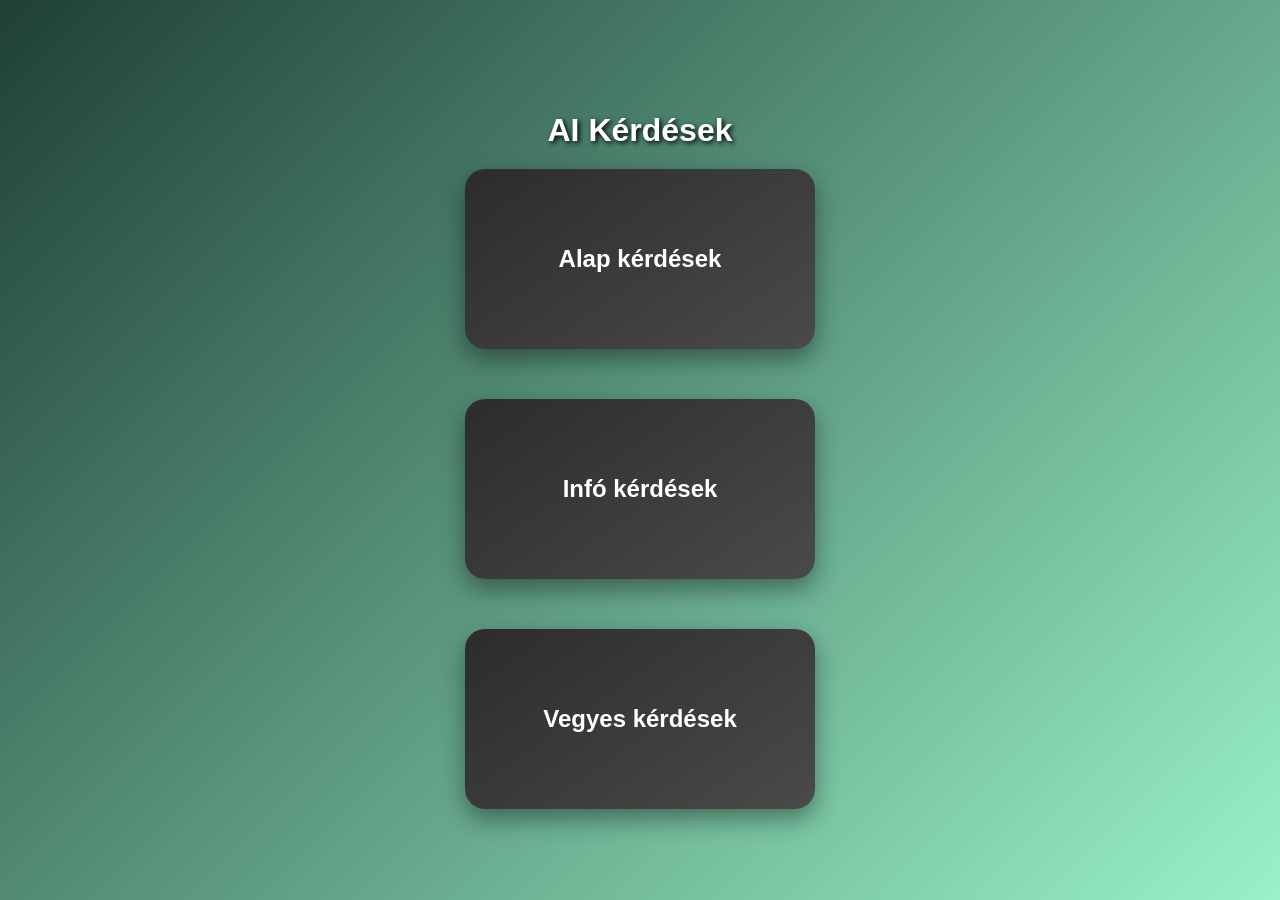
<file: index.html>
<!DOCTYPE html>
<html lang="hu">
<head>
    <meta charset="UTF-8">
    <meta name="viewport" content="width=device-width, initial-scale=1.0">
    <link rel="stylesheet" href="index.css">
    <title>AI Kérdések - Főoldal</title>
</head>
<body>
    <h1>AI Kérdések</h1>

    <div class="focsoport">
        <a class="kocka-link" href="alap.html">Alap kérdések</a>
        <a class="kocka-link" href="info.html">Infó kérdések</a>
        <a class="kocka-link" href="vegyes.html">Vegyes kérdések</a>
    </div>
</body>
</html>
</file>
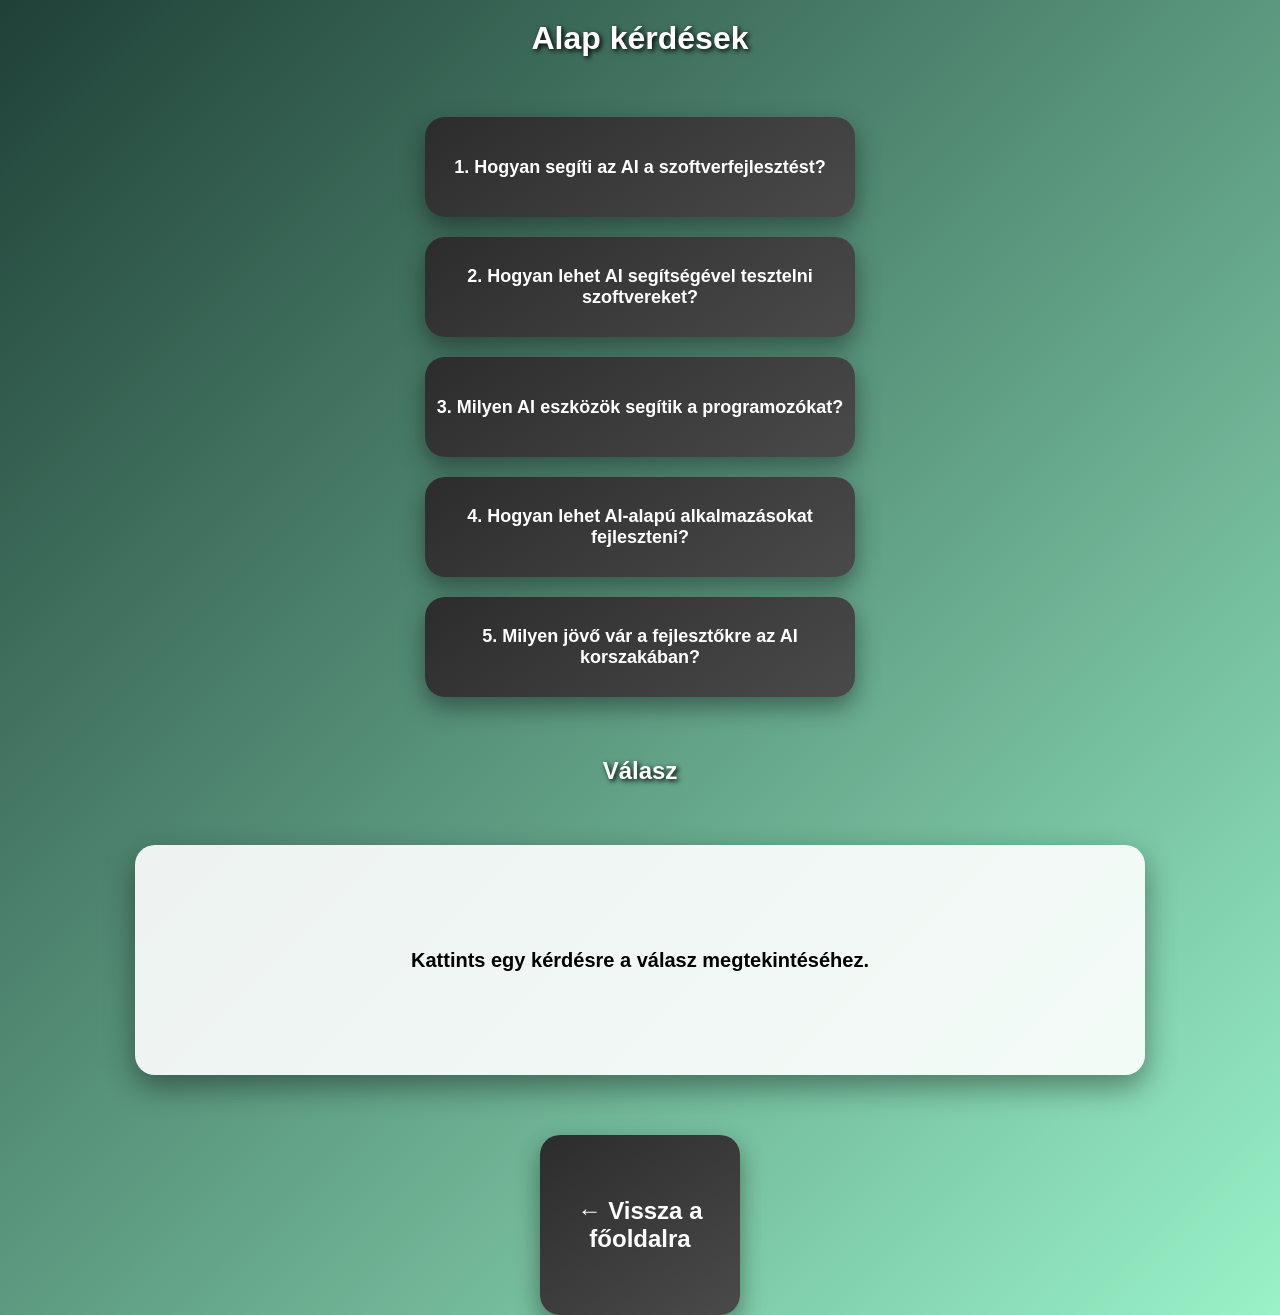
<file: alap.html>
<!DOCTYPE html>
<html lang="hu">
<head>
    <meta charset="UTF-8">
    <meta name="viewport" content="width=device-width, initial-scale=1.0">
    <link rel="stylesheet" href="index.css">
    <title>Alap kérdések</title>
</head>
<body>
    <h1>Alap kérdések</h1>

    <div class="gombok-csoport">
        <button class="kocka" value="1">1. Hogyan segíti az AI a szoftverfejlesztést?</button>
        <button class="kocka" value="2">2. Hogyan lehet AI segítségével tesztelni szoftvereket?</button>
        <button class="kocka" value="3">3. Milyen AI eszközök segítik a programozókat?</button>
        <button class="kocka" value="4">4. Hogyan lehet AI-alapú alkalmazásokat fejleszteni?</button>
        <button class="kocka" value="5">5. Milyen jövő vár a fejlesztőkre az AI korszakában?</button>
    </div>

    <h2>Válasz</h2>
    <div class="valasz-box">
        <p id="valasz">Kattints egy kérdésre a válasz megtekintéséhez.</p>
    </div>

    <div class="vissza-div">
        <a class="kocka-link vissza" href="index.html">← Vissza a főoldalra</a>
    </div>

    <script src="alap.js"></script>
</body>
</html>
</file>
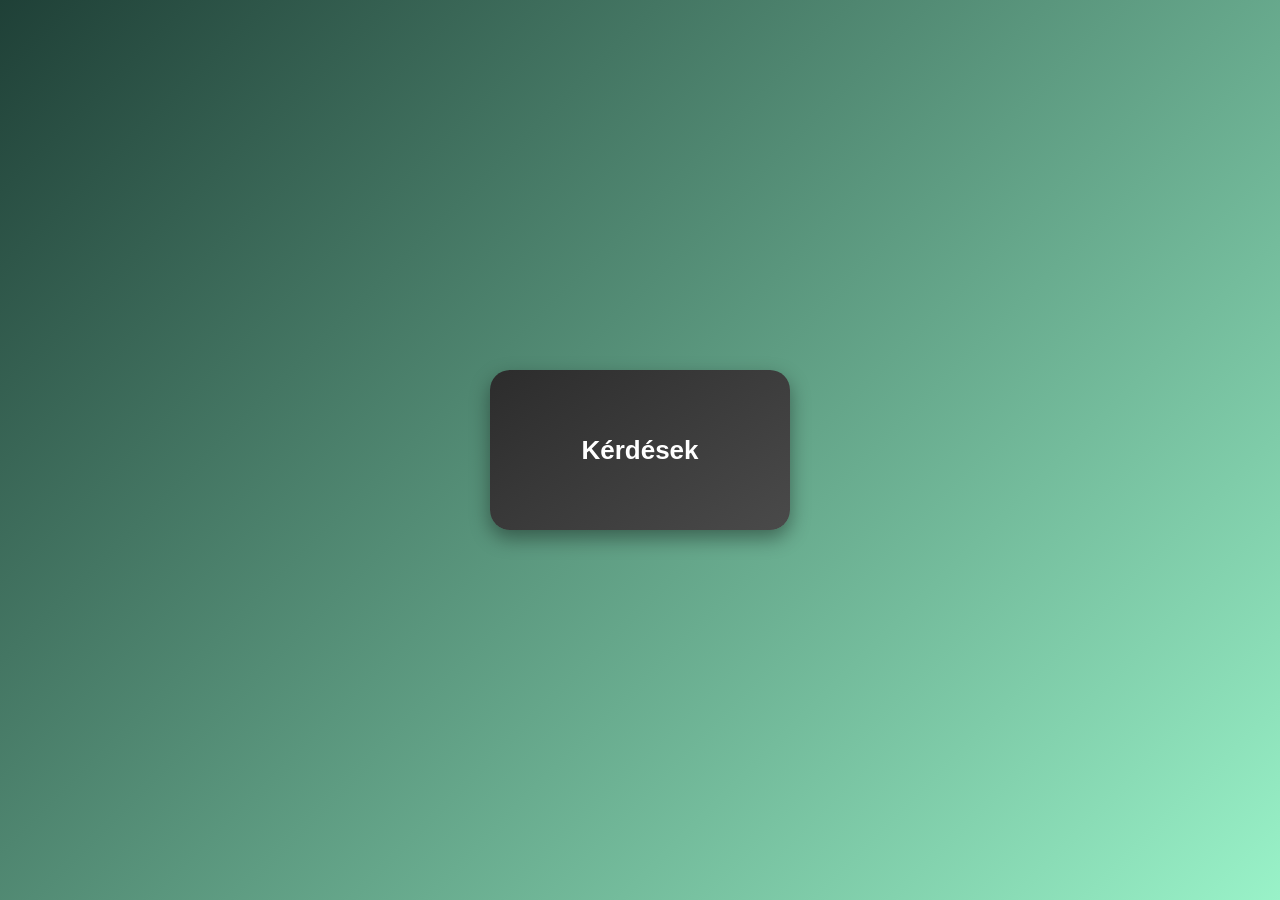
<file: alapolda.html>
<!DOCTYPE html>
<html lang="hu">
<head>
    <meta charset="UTF-8">
    <meta name="viewport" content="width=device-width, initial-scale=1.0">
    <title>Alap oldal</title>
    <link rel="stylesheet" href="projekt.css">
</head>
<body>
    <div class="alap-focsoport">
        <a class="kocka-link nagy" href="index.html">Kérdések</a>
    </div>
</body>
</html>
</file>
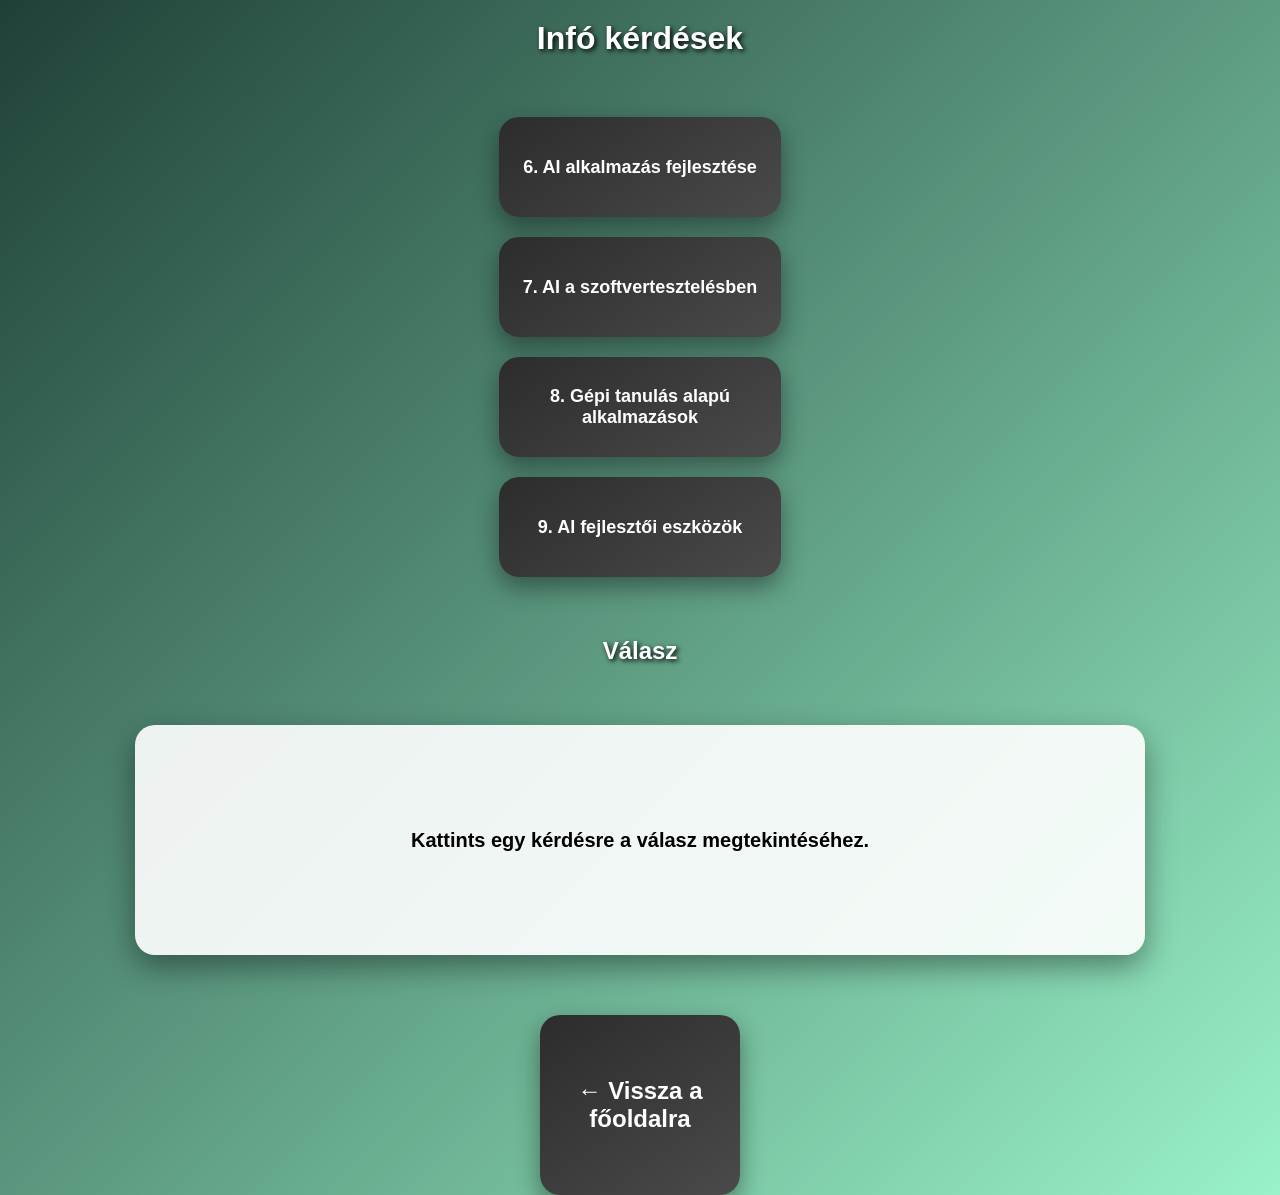
<file: info.html>
<!DOCTYPE html>
<html lang="hu">
<head>
    <meta charset="UTF-8">
    <meta name="viewport" content="width=device-width, initial-scale=1.0">
    <link rel="stylesheet" href="index.css">
    <title>Infó kérdések</title>
</head>
<body>
    <h1>Infó kérdések</h1>

    <div class="gombok-csoport">
        <button class="kocka" value="6">6. AI alkalmazás fejlesztése</button>
        <button class="kocka" value="7">7. AI a szoftvertesztelésben</button>
        <button class="kocka" value="8">8. Gépi tanulás alapú alkalmazások</button>
        <button class="kocka" value="9">9. AI fejlesztői eszközök</button>
    </div>

    <h2>Válasz</h2>
    <div class="valasz-box">
        <p id="valasz">Kattints egy kérdésre a válasz megtekintéséhez.</p>
    </div>

    <div class="vissza-div">
        <a class="kocka-link vissza" href="index.html">← Vissza a főoldalra</a>
    </div>

    <script src="info.js"></script>
</body>
</html>
</file>
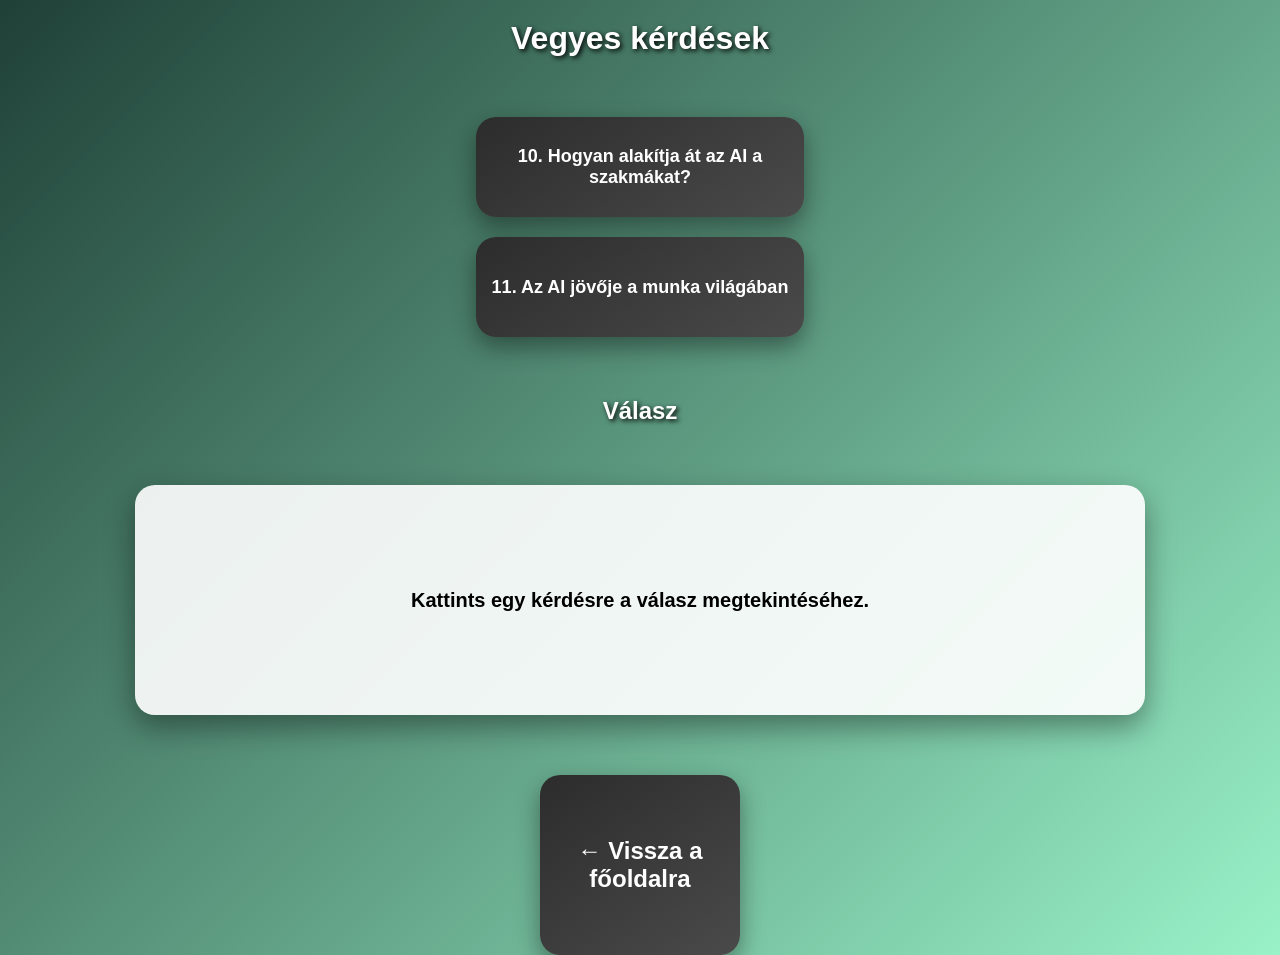
<file: vegyes.html>
<!DOCTYPE html>
<html lang="hu">
<head>
    <meta charset="UTF-8">
    <meta name="viewport" content="width=device-width, initial-scale=1.0">
    <link rel="stylesheet" href="index.css">
    <title>Vegyes kérdések</title>
</head>
<body>
    <h1>Vegyes kérdések</h1>

    <div class="gombok-csoport">
        <button class="kocka" value="10">10. Hogyan alakítja át az AI a szakmákat?</button>
        <button class="kocka" value="11">11. Az AI jövője a munka világában</button>
    </div>

    <h2>Válasz</h2>
    <div class="valasz-box">
        <p id="valasz">Kattints egy kérdésre a válasz megtekintéséhez.</p>
    </div>

    <div class="vissza-div">
        <a class="kocka-link vissza" href="index.html">← Vissza a főoldalra</a>
    </div>

    <script src="vegyes.js"></script>
</body>
</html>
</file>
<file: index.css>
/* --- Alap háttér és betűtípus minden oldalra --- */
body {
    margin: 0;
    font-family: Arial, sans-serif;
    color: white;
    background: linear-gradient(135deg, #1f4037, #99f2c8);
    min-height: 100vh;
    display: flex;
    flex-direction: column;
    justify-content: center;
    align-items: center;
}

/* Címsorok */
h1, h2 {
    text-align: center;
    margin: 20px 0;
    text-shadow: 2px 2px 5px black;
}

/* --- Főoldali és vissza linkek --- */
.focsoport, .alap-focsoport {
    display: flex;
    justify-content: center;
    gap: 50px;
    flex-direction: column; /* egymás alatt */
    align-items: center;
}

/* Nagy menü kockák */
.kocka-link {
    display: flex;
    justify-content: center;
    align-items: center;
    width: 350px;
    height: 180px;
    font-size: 24px;
    font-weight: bold;
    text-align: center;
    color: white;
    text-decoration: none;
    border-radius: 20px;
    background: linear-gradient(145deg, #2c2c2c, #4a4a4a);
    box-shadow: 0 10px 25px rgba(0,0,0,0.4);
    transition: all 0.3s ease;
}

.kocka-link:hover {
    transform: scale(1.1);
    background: linear-gradient(145deg, #4facfe, #00f2fe);
    color: black;
    box-shadow: 0 14px 30px rgba(0,0,0,0.5);
}

/* Vissza gomb */
.vissza-div {
    display: flex;
    justify-content: center;
    margin-top: 20px;
}

.vissza {
    width: 200px;
}

/* --- Kérdés gombok --- */
.gombok-csoport {
    display: flex;
    flex-direction: column;
    align-items: center;
    gap: 20px;
    margin: 40px auto;
}

.kocka {
    width: 90%;
    max-width: 700px;
    height: 100px;
    font-size: 18px;
    font-weight: bold;
    text-align: center;
    background: linear-gradient(145deg, #2c2c2c, #4a4a4a);
    color: white;
    border-radius: 20px;
    border: none;
    cursor: pointer;
    box-shadow: 0 10px 25px rgba(0,0,0,0.4);
    transition: all 0.3s ease;
}

.kocka:hover {
    transform: scale(1.05);
    background: linear-gradient(145deg, #4facfe, #00f2fe);
    color: black;
}

/* --- Válasz doboz --- */
.valasz-box {
    margin: 40px auto;
    width: 75%;
    min-height: 180px;
    background: rgba(255,255,255,0.9);
    border-radius: 20px;
    display: flex;
    justify-content: center;
    align-items: center;
    padding: 25px;
    font-size: 20px;
    font-weight: bold;
    color: black;
    box-shadow: 0 12px 30px rgba(0,0,0,0.4);
    text-align: center;
}
</file>
<file: projekt.css>
/* Alap oldal teljes háttér */
body {
    margin: 0;
    font-family: Arial, sans-serif;
    background: linear-gradient(135deg, #1f4037, #99f2c8);
    display: flex;
    justify-content: center;
    align-items: center;
    height: 100vh;
}

/* Középre igazítás az alap oldalon */
.alap-focsoport {
    display: flex;
    flex-direction: column; /* egymás alatt */
    gap: 40px; /* távolság a gombok között */
    align-items: center;
}

/* Nagy menü kockák */
.kocka-link.nagy {
    width: 300px;
    height: 160px;
    font-size: 26px;
    font-weight: bold;
    display: flex;
    justify-content: center;
    align-items: center;
    text-align: center;
    color: white;
    text-decoration: none;
    background: linear-gradient(145deg, #2c2c2c, #4a4a4a);
    border-radius: 20px;
    box-shadow: 0 8px 20px rgba(0,0,0,0.4);
    transition: all 0.3s ease;
}

/* Hover-effekt */
.kocka-link.nagy:hover {
    transform: scale(1.1);
    background: linear-gradient(145deg, #4facfe, #00f2fe);
    color: black;
    box-shadow: 0 12px 25px rgba(0,0,0,0.5);
}
</file>
